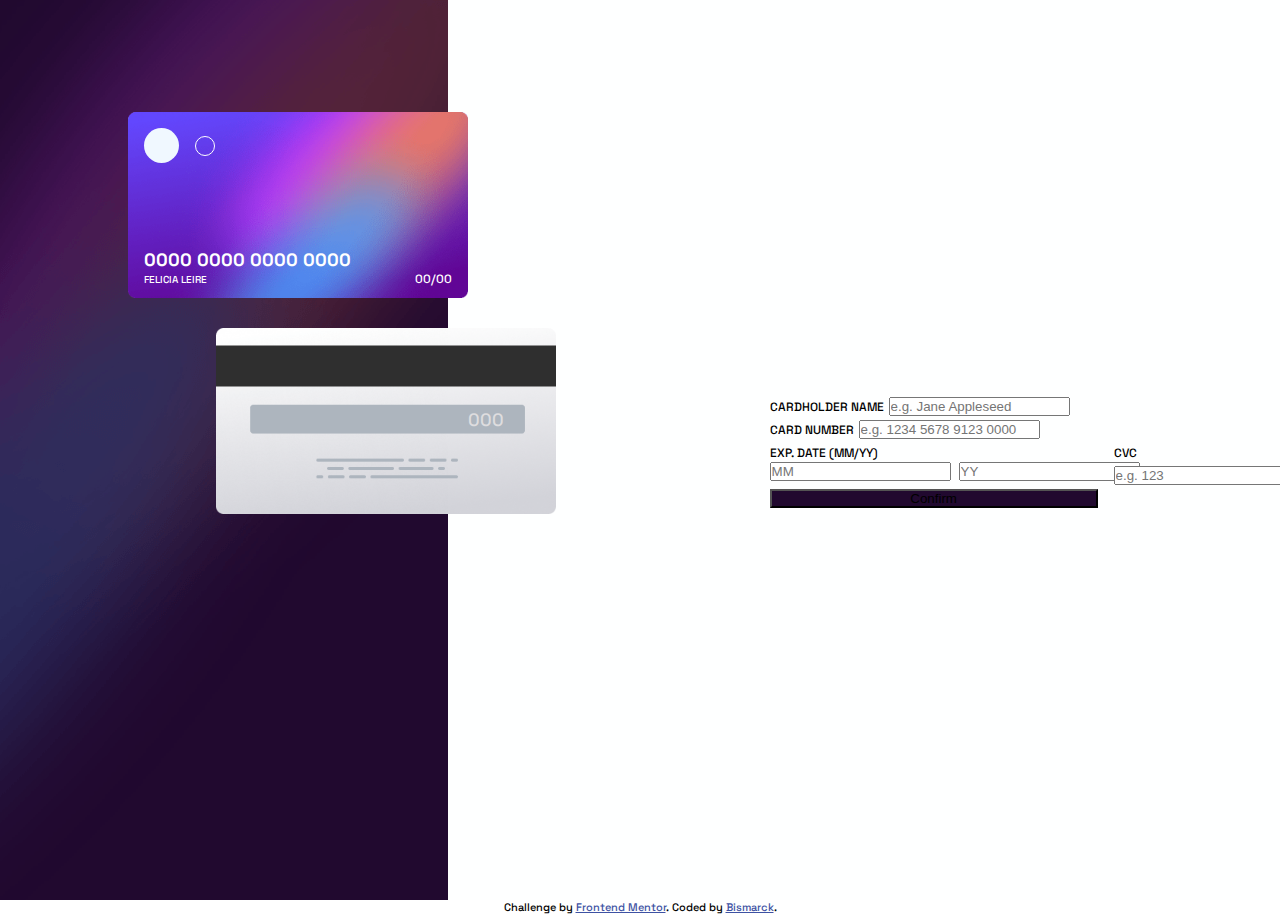
<file: index.html>
<!DOCTYPE html>
<html lang="en">
<head>
  <meta charset="UTF-8">
  <meta name="viewport" content="width=device-width, initial-scale=1.0"> <!-- displays site properly based on user's device -->

  <link rel="icon" type="image/png" sizes="32x32" href="./images/favicon-32x32.png">
  <link rel="stylesheet" href="https://fonts.googleapis.com/css?family=Space+Grotesk">
  <link href="https://cdn.jsdelivr.net/npm/bootstrap@5.0.2/dist/css/bootstrap.min.css" rel="stylesheet" integrity="sha384-EVSTQN3/azprG1Anm3QDgpJLIm9Nao0Yz1ztcQTwFspd3yD65VohhpuuCOmLASjC" crossorigin="anonymous">

  <link rel="stylesheet" href="./css/style.css">
  <title>Frontend Mentor | Interactive card details form</title>


  <!-- Feel free to remove these styles or customise in your own stylesheet 👍 -->
  <style>
    .attribution { font-size: 11px; text-align: center; }
    .attribution a { color: hsl(228, 45%, 44%); }
  </style>
  <div class="container">
    <div class="wrapper">
      <div class="left">
      
      </div>
      <div class="rightSide rs">

      <div class="card-front">
        <img src="./images/bg-card-front.png" alt="">
        <div class="card-info">
          <div class="circles">
            <div class="circle1">

            </div>
            <div class="circle2"></div>
          </div>
<div>
  <div class="card-no my-3">
    <h4 id="cardNo">0000 0000 0000 0000
    </h4>
    
  </div>
  <div class="footer">
    <span class="name">
      <small id="name">FELICIA LEIRE</small>
    </span>
    <span class="date"><span id="mm">00</span>/<span id="yy">00</span></span>
  </div>
</div>
         
        </div>
      </div>
      <div class="card-back">
        <img src="./images/bg-card-back.png" alt="">
        <div id="cvc" class="back-card-info">
          000
        </div>
      </div>


        <div class="form-group">
          <div class="form-con">
            <div class="my-1">
              <label class="my-2" for="">CARDHOLDER NAME</label>
              <input onkeyup="input('name')" placeholder="e.g. Jane Appleseed" class="form-control" type="text">
              <span class="error"></span>
            </div>
            <div class="my-2">
              <label class="my-1" for="">CARD NUMBER</label>
              <input onkeyup="input('cardNumber')" maxlength="16" class="form-control" type="text" placeholder="e.g. 1234 5678 9123 0000">
              <span class="error"></span>
            </div>
            <div class="my-2 f-row">
              <div class="twof-group">
                <div>
                  <label for="">EXP. DATE (MM/YY)</label>

                </div>
                <span class="twof">
                  <input maxlength="2" onkeyup="input('mm')" placeholder="MM" class="form-control" type="text">
                  <input onkeyup="input('yy')" placeholder="YY" class="form-control" type="text">
                </span>
                <span class="error"></span>
                
                
              </div>
        
              
              <div class="cvc">
                <label for="">CVC</label>
                <input maxlength="3" onkeyup="input('cvc')" placeholder="e.g. 123" class="form-control" type="text">
                <span class="error"></span>
              </div>
            </div>
          <button onclick="Submit()" style="width:100%" class="btn btn-dark my-2">Confirm</button>
          </div>
        </div>
      </div>
    </div>
  </div>
</head>
<body>
  <div class="attribution">
    Challenge by <a href="https://www.frontendmentor.io?ref=challenge" target="_blank">Frontend Mentor</a>. 
    Coded by <a href="#">Bismarck</a>.
  </div>
  <script src="./main.js"></script>
</body>
</html>
</file>
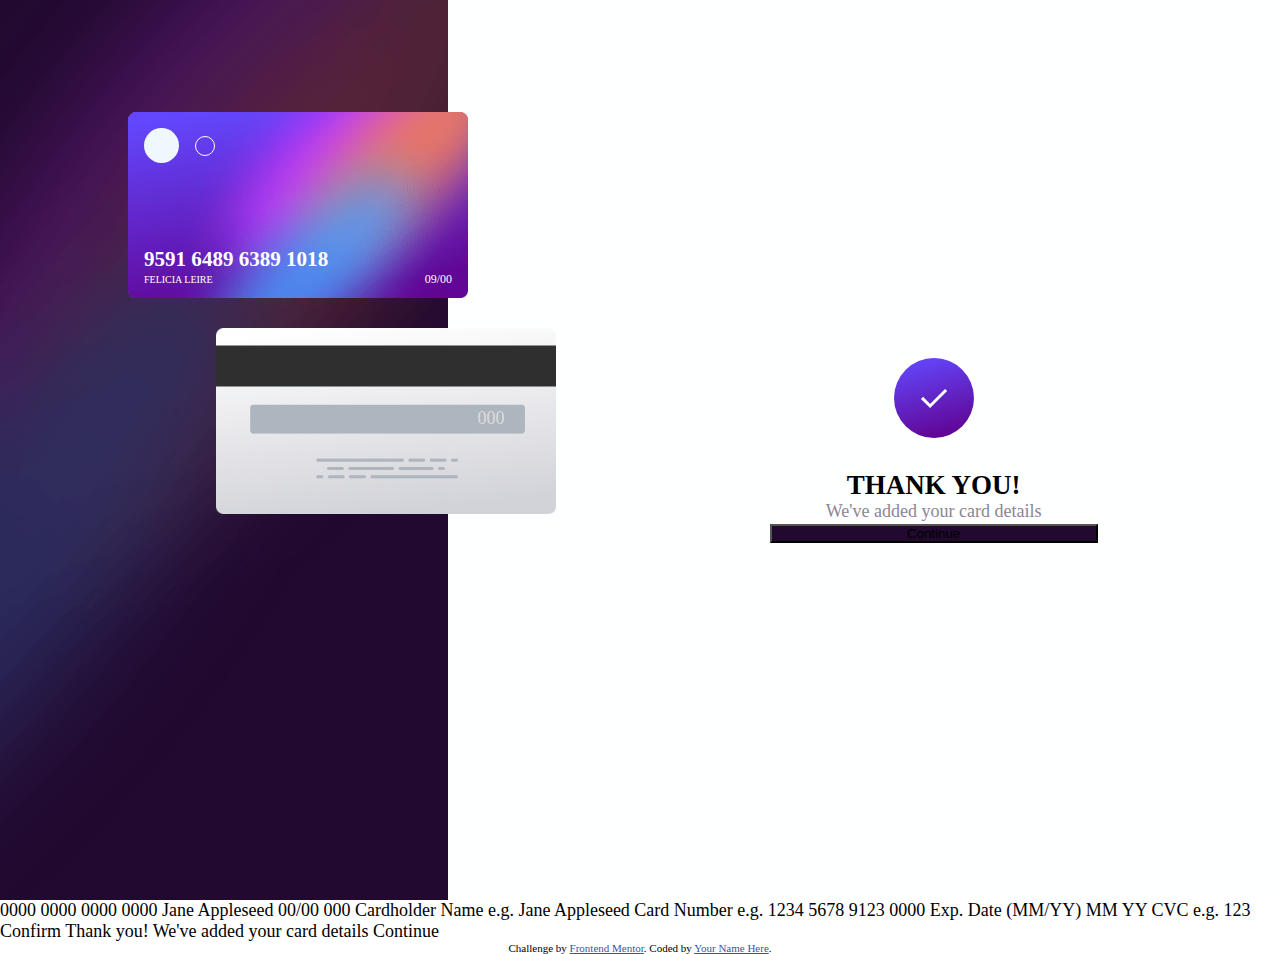
<file: submit.html>
<!DOCTYPE html>
<html lang="en">
<head>
  <meta charset="UTF-8">
  <meta name="viewport" content="width=device-width, initial-scale=1.0"> <!-- displays site properly based on user's device -->

  <link rel="icon" type="image/png" sizes="32x32" href="./images/favicon-32x32.png">
  <link href="https://cdn.jsdelivr.net/npm/bootstrap@5.0.2/dist/css/bootstrap.min.css" rel="stylesheet" integrity="sha384-EVSTQN3/azprG1Anm3QDgpJLIm9Nao0Yz1ztcQTwFspd3yD65VohhpuuCOmLASjC" crossorigin="anonymous">


  <link rel="stylesheet" href="./css/style.css">
  <title>Frontend Mentor | Interactive card details form</title>


  <!-- Feel free to remove these styles or customise in your own stylesheet 👍 -->
  <style>
    .attribution { font-size: 11px; text-align: center; }
    .attribution a { color: hsl(228, 45%, 44%); }
  </style>
  <div class="container">
    <div class="wrapper">
      <div class="left">
      
      </div>
      <div class="rightSide">

      <div class="card-front">
        <img src="./images/bg-card-front.png" alt="">
        <div class="card-info">
          <div class="circles">
            <div class="circle1">

            </div>
            <div class="circle2"></div>
          </div>
<div>
  <div class="card-no my-3">
    <h3>9591 6489 6389 1018</h3>
    
  </div>
  <div class="footer">
    <span class="name">
      <small>FELICIA LEIRE</small>
    </span>
    <span class="date">09/00</span>
  </div>
</div>
         
        </div>
      </div>
      <div class="card-back">
        <img src="./images/bg-card-back.png" alt="">
        <div class="back-card-info">
          000
        </div>
      </div>


        <div class="form-group">
          <div class="form-con">
           <div style="margin-bottom: 2rem;" class="logo">
            <svg width="80" height="80" fill="none" xmlns="http://www.w3.org/2000/svg"><circle cx="40" cy="40" r="40" fill="url(#a)"/><path d="M28 39.92 36.08 48l16-16" stroke="#fff" stroke-width="3"/><defs><linearGradient id="a" x1="-23.014" y1="11.507" x2="0" y2="91.507" gradientUnits="userSpaceOnUse"><stop stop-color="#6348FE"/><stop offset="1" stop-color="#610595"/></linearGradient></defs></svg>
           </div>
           <div class="center my-2"><h2>THANK YOU!</h2>
            <P>We've added your card details</P>
           </div>

            
            
          <button style="width:100%" class="btn btn-dark my-2">Continue</button>
          </div>
        </div>
      </div>
    </div>
  </div>
</head>
<body>

  0000 0000 0000 0000
  Jane Appleseed
  00/00

  000

  Cardholder Name
  e.g. Jane Appleseed

  Card Number
  e.g. 1234 5678 9123 0000

  Exp. Date (MM/YY)
  MM
  YY

  CVC
  e.g. 123

  Confirm

  <!-- Completed state start -->

  Thank you!
  We've added your card details
  Continue
  
  <div class="attribution">
    Challenge by <a href="https://www.frontendmentor.io?ref=challenge" target="_blank">Frontend Mentor</a>. 
    Coded by <a href="#">Your Name Here</a>.
  </div>
</body>
</html>
</file>
<file: css/style.css>
*{
    box-sizing: border-box;
    padding: 0;
    margin: 0;
}
body{
    overflow: hidden;
    width: 100vw;
    font-size: 18px;
    font-family: "Space Grotesk";
    font-weight: 500;
}
.wrapper{
    display: flex;
    height: 100vh;
    position: relative;
}
.form-control :focus-within{
    border: 2px solid black;
}
/* cards */
.card-front{
    position: relative;
    left: 8rem;
    top: 7rem;
    position: absolute;
}
.card-front img, .card-back img{
    width: 340px;

}
.card-info{
    position: absolute;
    display: flex;
    flex-direction: column;
    justify-content: space-between;
    top: 0rem;
    padding:1rem;
    width: 100%;
    height: 100%;
}
.invalid{
    border: 1px solid hsl(0, 100%, 66%);
}

.card-back{
    position: relative;
    position: absolute;
    left: 13.5rem;
    top: 20.5rem;
    
}
.back-card-info{
    position: absolute;
    top: 4.4rem;
    right: 2.6rem;
    padding: 10px;
    color: hsl(270, 3%, 87%)
}
.error{
    font-size: 10px;
    color: hsl(0, 100%, 66%);
}
.circles{
    display: flex;
    align-items: center;
    gap: 1rem;
}
.circle1{
    height: 35px;
    width: 35px;
    border-radius: 50px;
    background-color: aliceblue;
}
.circle2{
    height: 20px;
    width: 20px;
    border-radius: 50px;
    border: 1px solid #fff;
}
.card-no{
    width: 100%;
    color: #fff;
}
.footer{
    display: flex;
    justify-content: space-between;
    color: #fff;
}

.footer span{
    font-size: 12px;
}
.left{
    display: flex;
    width: 35%;
    height: 100%;
    background-image: url(../images/bg-main-desktop.png);
}
.left img{
    width: 100%;
    display: none;
}
.rightSide{
    background-color: rgb(254, 255, 255);
    height: 100%;
    width: 65%;
    display: flex;
    align-items: center;
    justify-content: center;
}
.form-group{
    width: 60%;
    display: flex;
    justify-content: flex-end;
}
.form-con{
    width: 360px;
    padding: 1rem;
}
.f-row{
    display: flex;
    gap: 1rem;
}
.twof-group{
    width: 100%;
}
.twof{
    display: flex;
    gap: 0.5rem;
}
.cvc{
    width: 100%;
}
.btn{
    background-color: hsl(278, 68%, 11%);
}
.form-control :focus{
    border: 1 solid red;
}
label{
    font-size: 12px;
    font-weight: 500;
}
.logo, .center{
    display: flex;
    justify-content: center;
}
.center{
    flex-direction: column;
    align-items: center;
}
.center p{
    color: hsl(279, 6%, 55%);
}
/* responsiveness */
@media(max-width:420px){
    .container{
        padding: 0;
    }
    .card-front img, .card-back img{
        width: 300px;
    }
    body{
        width: 100%;
        overflow: hidden;
        
    }
    .wrapper{
        flex-direction: column;
        box-sizing: border-box;
    }
    .left{
        background-image: url('../images/bg-main-mobile.png');
        width: 100%;
        background-repeat: no-repeat;
        background-size: cover;
        height: 35vh;
    }
    .rightSide{
        width: 100%;
        height: 100%;
    }
    .back-card-info{
        top: 3.6rem;
    }
    .form-group{
        width: 100%;
        justify-content: center;
        padding: 0;
    }
    .form-con{
        width: 100%;
    }
    .card-front{
        top: 8.6rem;
        z-index: 10;
        left: 1.5rem;
    }
    .card-back{
        top: 2rem;
        left: 5.5rem;
    }
}
@media(max-width:375px){
    .card-back{
        left: 3.5rem;
    }
    .card-front{
        top: 8rem;
    }
  .rightSide{
    align-items: flex-end;
    padding-bottom: 2rem;
  }
  .rs{
    padding: 0;
  }
   
}
</file>
